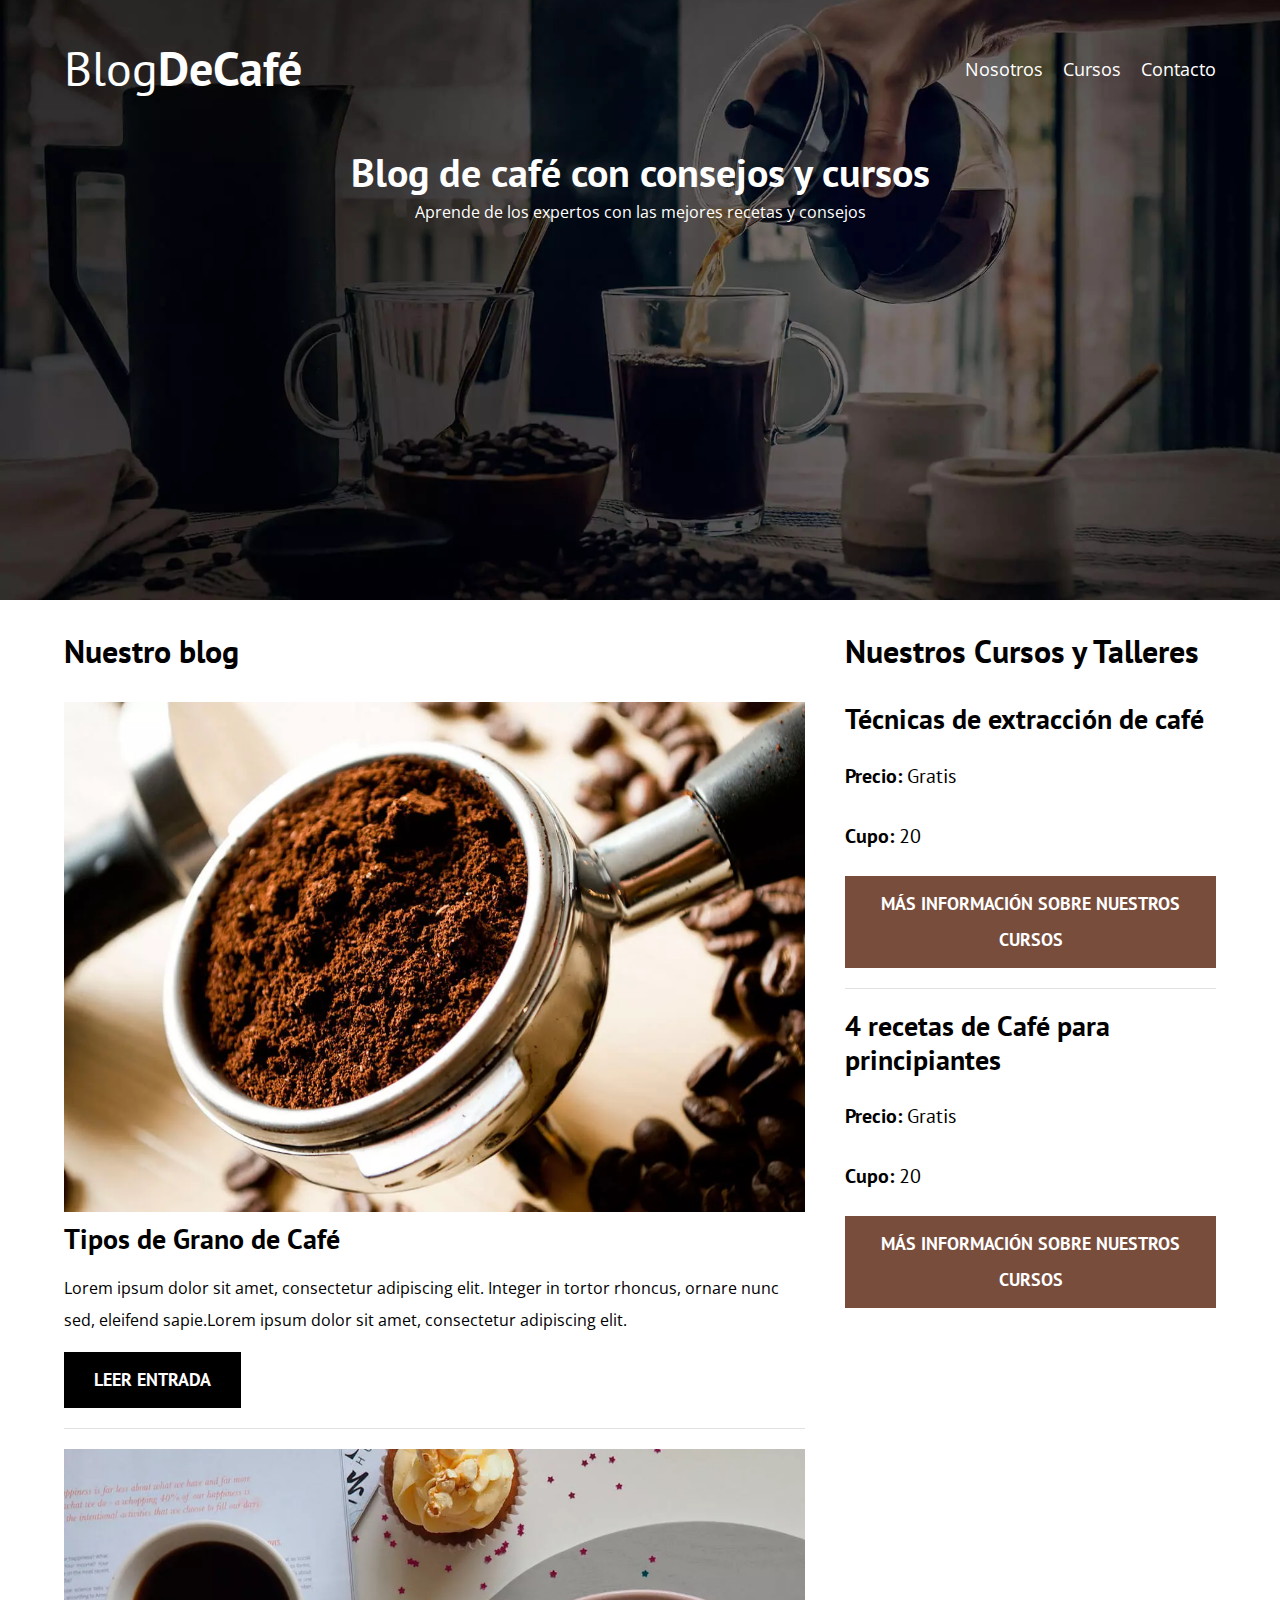
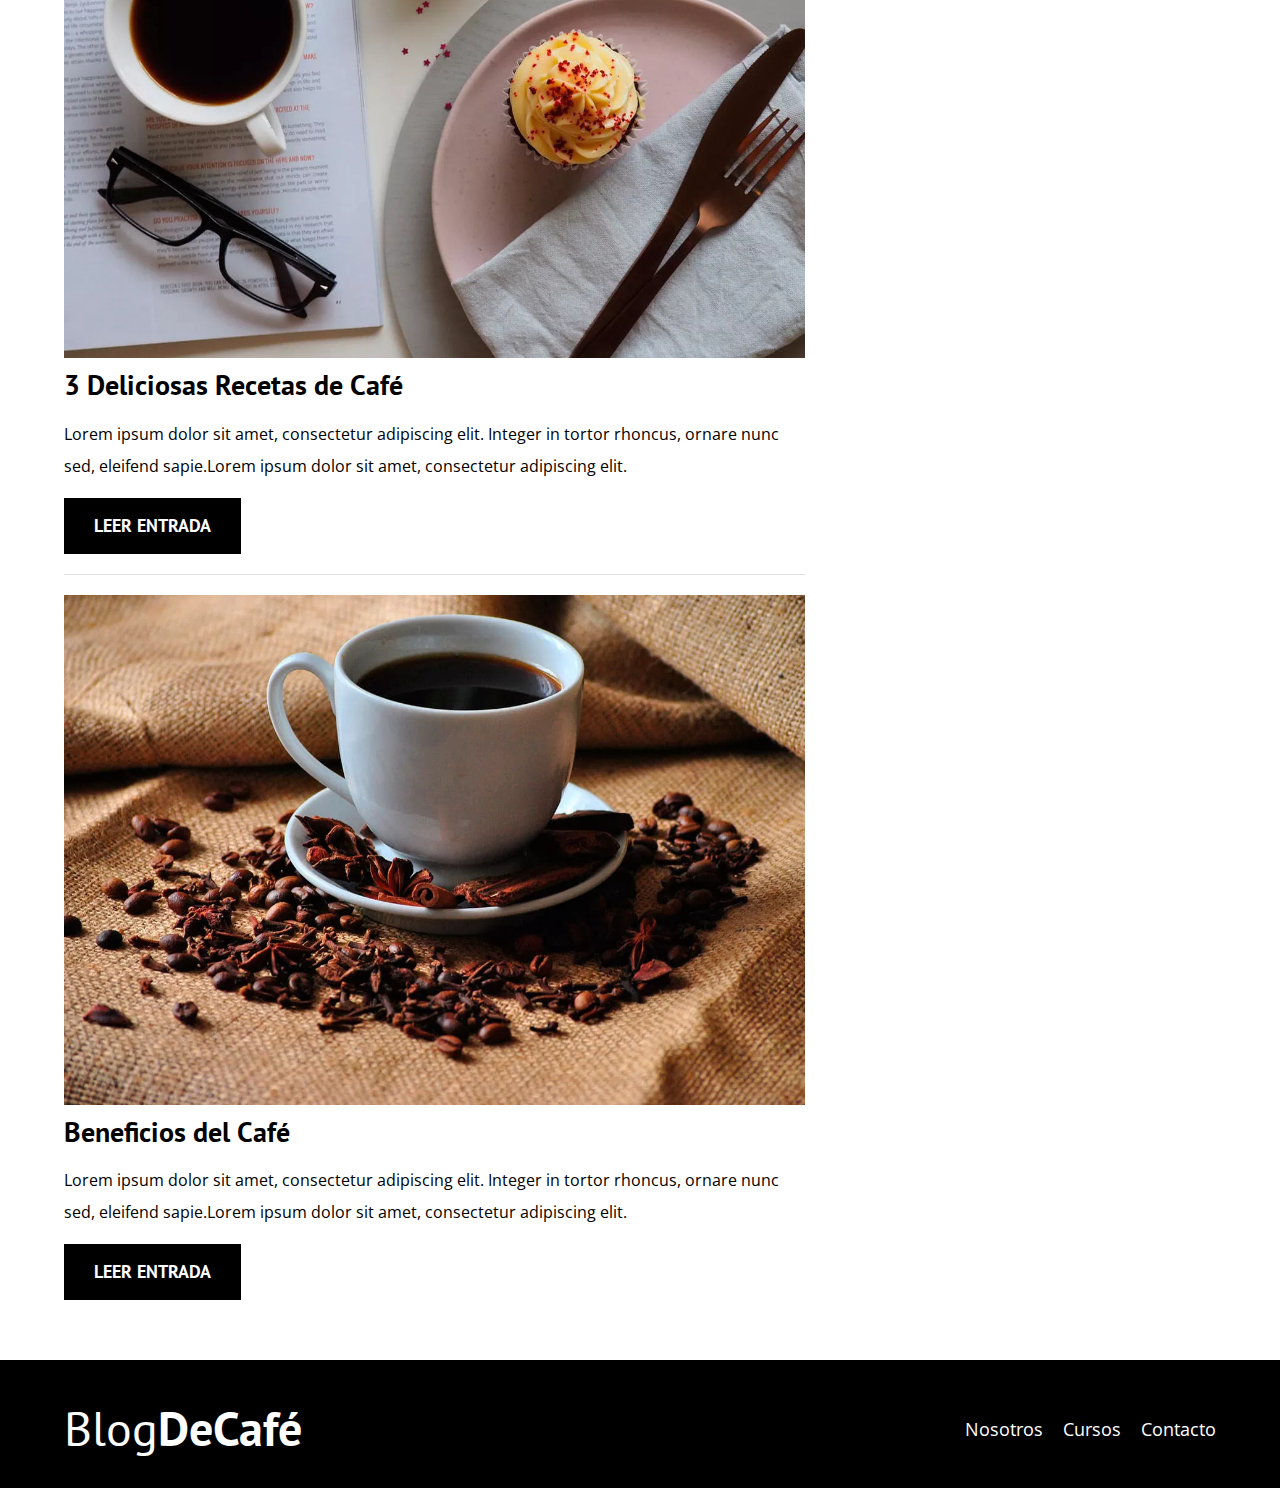
<file: index.html>
<!DOCTYPE html>
<html lang="en">
<head>
    <meta charset="UTF-8">
    <meta http-equiv="X-UA-Compatible" content="IE=edge">
    <meta name="viewport" content="width=device-width, initial-scale=1.0">
    <title>BlogDeCafé</title>
    <meta name="description" content="Página web de blog de café">

    <!--prefetch-->
    <link rel="prefetch" href="nosotros.html" as="document">



    <!--preaload-->

    <link rel=" preaload" href="css/normalize.css" as="style">
    <link rel="stylesheet" href="css/normalize.css">

    <link rel="preload" href="https://fonts.googleapis.com/css2?family=Open+Sans&family=PT+Sans:wght@400;700&family=Staatliches&display=swap" crossorigin="crossorigin" as="font">
    <link href="https://fonts.googleapis.com/css2?family=Open+Sans&family=PT+Sans:wght@400;700&family=Staatliches&display=swap" rel="stylesheet">

    <link rel="preload" href="css/style.css" as="style">
    <link rel="stylesheet" href="css/style.css">

    

</head>

<body>
    
    <header class="header">

    <div class="contenedor">
        
        <div class="barra">
            
            <a class="logo" href="index.html">
                <h1 class="logo__nombre no-margin centrar-texto">Blog<span class="logo__bold">DeCafé</span></h1><!--span se usa para tener una variante en el texto-->
            </a>
             
            <nav class="navegacion">
                <a href="nosotros.html" class="navegacion__enlace">Nosotros</a>
                <a href="cursos.html" class="navegacion__enlace">Cursos</a>
                <a href="contacto.html" class="navegacion__enlace">Contacto</a>
            </nav>
        </div>
    </div>
        <div class="header__texto">   
            <h2 class="no-margin">Blog de café con consejos y cursos</h2>
            <p class="no-margin">Aprende de los expertos con las mejores recetas y consejos</p>

        </div>
    
    </header>

    <div class="contenedor contenido-principal">
        <main>
            <h3>Nuestro blog</h3>
            
            <article class="entrada">
                <div class="entrada__imagen">
                    
                    <picture>
                        <source loading="lazy" srcset="img/blog1.webp" type="image/webp">
                        <img loading="lazy"src="img/blog1.jpg" alt="imagen blog">
                    </picture>    
                </div>

                <div class="entrada__contenido">
                    <h4 class="no-margin">Tipos de Grano de Café</h4>
                    <p>Lorem ipsum dolor sit amet, consectetur adipiscing elit. Integer in tortor rhoncus, ornare nunc sed, eleifend sapie.Lorem ipsum dolor sit amet, consectetur adipiscing elit.</p>
                    <a href="entrada.html" class="boton boton--primario">Leer Entrada</a>
                </div>

            </article>


            <article class="entrada">
                <div class="entrada__imagen">
                    <picture>
                        <source loading="lazy" srcset="img/blog2.webp" type="image/webp">
                        <img loading="lazy"src="img/blog2.jpg" alt="imagen blog">
                    </picture>    

                </div>

                <div class="entrada__contenido">
                    <h4 class="no-margin">3 Deliciosas Recetas de Café</h4>
                    <p>Lorem ipsum dolor sit amet, consectetur adipiscing elit. Integer in tortor rhoncus, ornare nunc sed, eleifend sapie.Lorem ipsum dolor sit amet, consectetur adipiscing elit.</p>
                    <a href="entrada.html" class="boton boton--primario">Leer Entrada</a>
                </div>

            </article>


            <article class="entrada">
                <div class="entrada__imagen">
                    <picture>
                        <source loading="lazy" srcset="img/blog3.webp" type="image/webp">
                        <img loading="lazy"src="img/blog3.jpg" alt="imagen blog">
                    </picture>    

                </div>

                <div class="entrada__contenido">
                    <h4 class="no-margin">Beneficios del Café</h4>
                    <p>Lorem ipsum dolor sit amet, consectetur adipiscing elit. Integer in tortor rhoncus, ornare nunc sed, eleifend sapie.Lorem ipsum dolor sit amet, consectetur adipiscing elit.</p>
                   <a href="entrada.html" class="boton boton--primario">Leer Entrada</a>
                </div>

            </article>




     </main>
        <aside class="sidebar">
            <h3>Nuestros Cursos y Talleres</h3>
        
            <ul class="cursos no-padding">
                <li class="widget-curso">
                    <h4 class="no-margin">Técnicas de extracción de café</h4>
                    <p class="widget-curso__label">Precio:
                        <span class="widget-curso__info">Gratis</span>

                    </p>

                    <p class="widget-curso__label">Cupo:
                        <span class="widget-curso__info">20</span>
                    </p>
                    <a href="entrada.html" class="boton boton--secundario">Más Información sobre nuestros cursos</a>
                </li>

                <li class="widget-curso">
                    <h4 class="no-margin">4 recetas de Café para principiantes</h4>
                    <p class="widget-curso__label">Precio:
                        <span class="widget-curso__info">Gratis</span>

                    </p>

                    <p class="widget-curso__label">Cupo:
                        <span class="widget-curso__info">20</span>
                    </p>
                    <a href="entrada.html" class="boton boton--secundario">Más Información sobre nuestros cursos</a>
                </li>



            </ul>
        
        
        </aside>


    
    </div>


<footer class="footer">
    <div class="contenedor">
       
        <div class="barra">
            
            <a class="logo" href="index.html">
                <h1 class="logo__nombre no-margin centrar-texto">Blog<span class="logo__bold">DeCafé</span></h1><!--span se usa para tener una variante en el texto-->
            </a>
             
            <nav class="navegacion">
                <a href="nosotros.html" class="navegacion__enlace">Nosotros</a>
                <a href="cursos.html" class="navegacion__enlace">Cursos</a>
                <a href="contacto.html" class="navegacion__enlace">Contacto</a>
            </nav>
        </div>
   
</div>
</footer>

<script src="js/modernizr.js"></script>


</body>

</html>
</file>
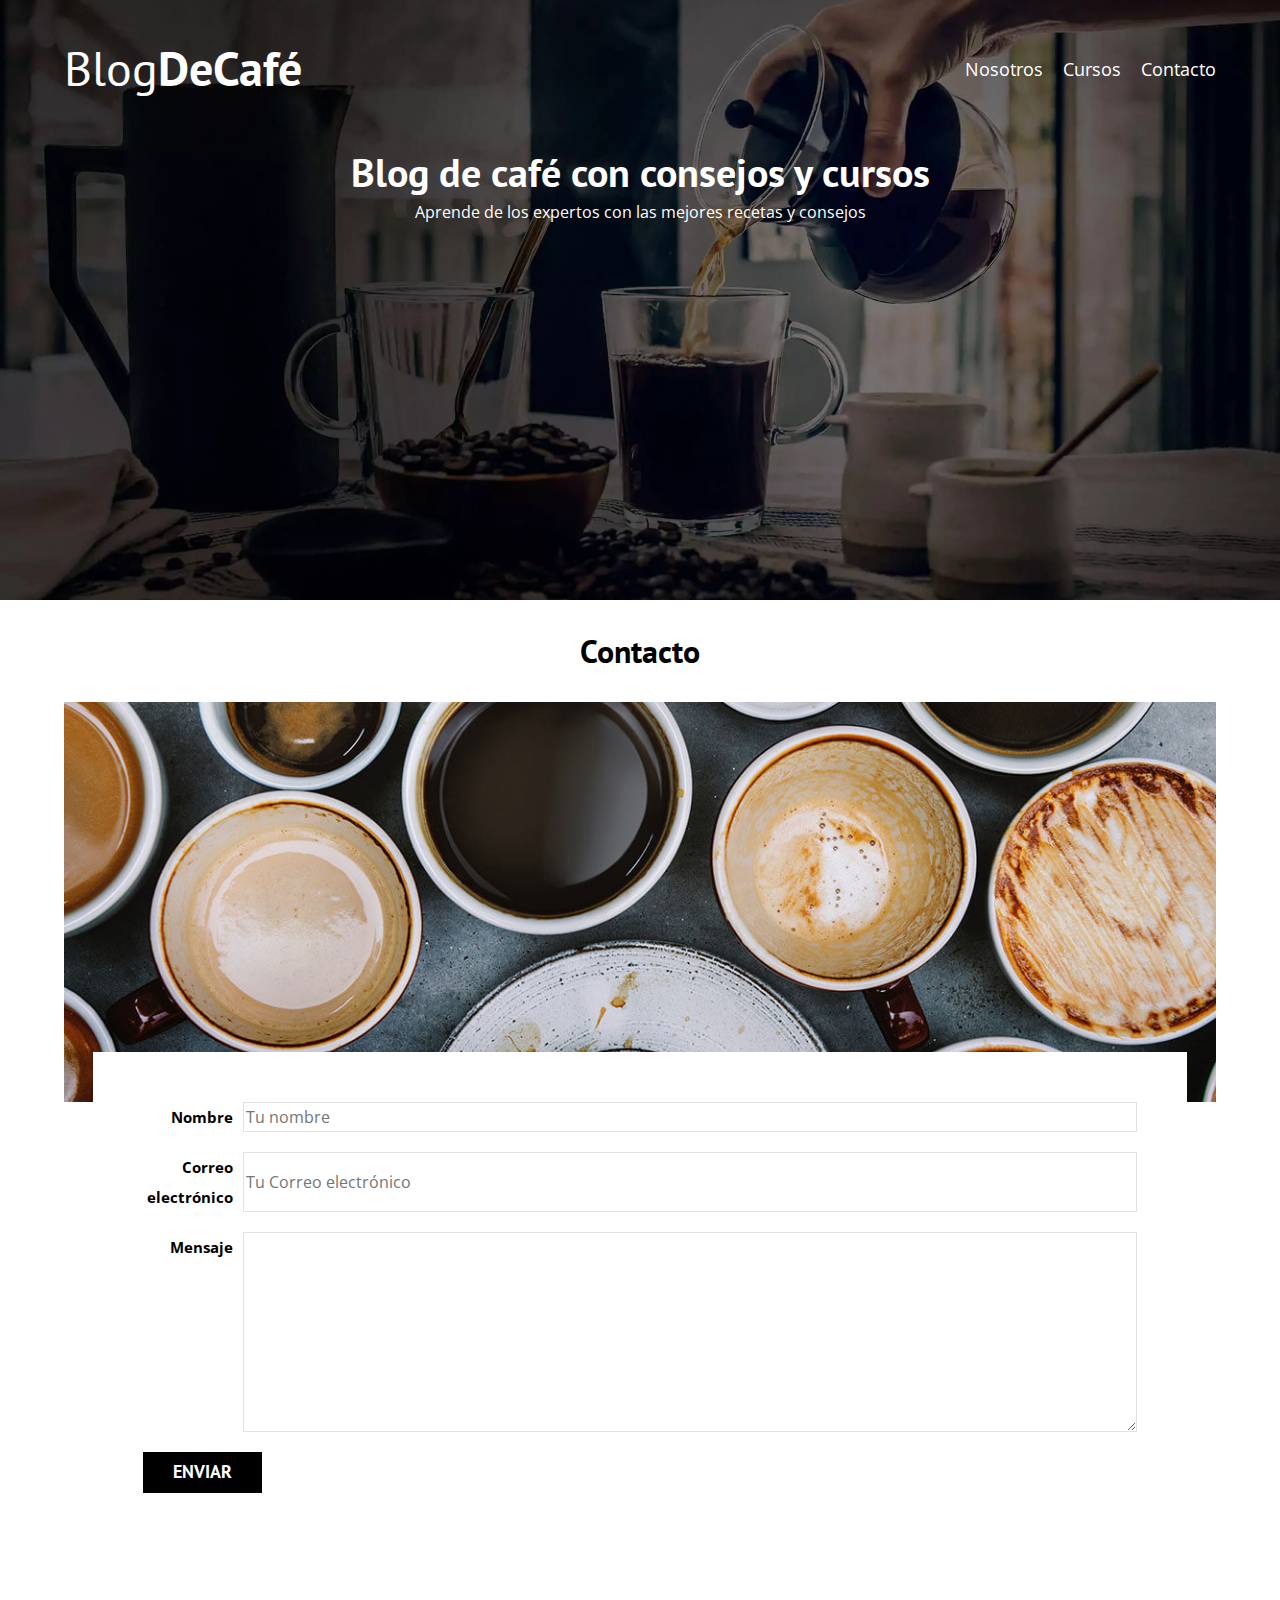
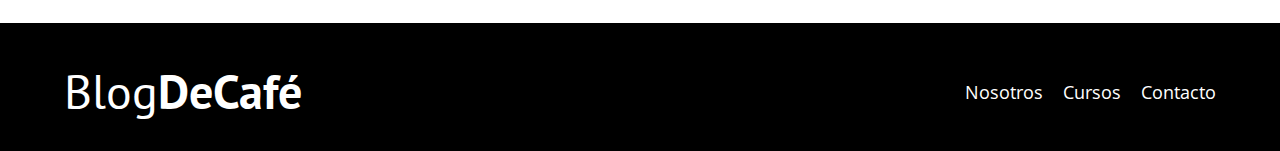
<file: contacto.html>
<!DOCTYPE html>
<html lang="en">
<head>
    <meta charset="UTF-8">
    <meta http-equiv="X-UA-Compatible" content="IE=edge">
    <meta name="viewport" content="width=device-width, initial-scale=1.0">
    <title>BlogDeCafé</title>
    <link rel="stylesheet" href="css/normalize.css">
    <link href="https://fonts.googleapis.com/css2?family=Open+Sans&family=PT+Sans:wght@400;700&family=Staatliches&display=swap" rel="stylesheet">
    <link rel="stylesheet" href="css/style.css">
</head>

<body>
    
    <header class="header">

    <div class="contenedor">
        
        <div class="barra">
            
            <a class="logo" href="index.html">
                <h1 class="logo__nombre no-margin centrar-texto">Blog<span class="logo__bold">DeCafé</span></h1><!--span se usa para tener una variante en el texto-->
            </a>
             
            <nav class="navegacion">
                <a href="nosotros.html" class="navegacion__enlace">Nosotros</a>
                <a href="cursos.html" class="navegacion__enlace">Cursos</a>
                <a href="contacto.html" class="navegacion__enlace">Contacto</a>
            </nav>
        </div>
    </div>
        <div class="header__texto">   
            <h2 class="no-margin">Blog de café con consejos y cursos</h2>
            <p class="no-margin">Aprende de los expertos con las mejores recetas y consejos</p>

        </div>
    
    </header>

    <main class="contenedor">
        
        <h3 class="centrar-texto">Contacto</h3>

        <div class="contacto-bg"></div>

        <form class="formulario">
            <div class="campo">
                <label class="campo__label" for="nombre">Nombre</label>
                
                <input
                    class="campo__field" 
                    type="text" 
                    placeholder="Tu nombre" 
                    id="nombre"
                >

            </div>


            <div class="campo">
                <label class="campo__label" for="email">Correo electrónico</label>
                
                <input 
                    class="campo__field" 
                    type="email" 
                    placeholder="Tu Correo electrónico" 
                    id="email"
                >

            </div>


            <div class="campo">
                <label class="campo__label" for="mensaje">Mensaje</label>
                <textarea 
                    class="campo__field campo__field--texarea" 
                    id="mensaje">
                </textarea>

            </div>

            <div class="campo">
               
                <input 
                    type="submit" 
                    value="enviar" 
                    class="boton boton--primario"
                >


            </div>






        </form>


       

    
    </main>


<footer class="footer">
    <div class="contenedor">
       
        <div class="barra">
            
            <a class="logo" href="index.html">
                <h1 class="logo__nombre no-margin centrar-texto">Blog<span class="logo__bold">DeCafé</span></h1><!--span se usa para tener una variante en el texto-->
            </a>
             
            <nav class="navegacion">
                <a href="nosotros.html" class="navegacion__enlace">Nosotros</a>
                <a href="cursos.html" class="navegacion__enlace">Cursos</a>
                <a href="contacto.html" class="navegacion__enlace">Contacto</a>
            </nav>
        </div>
   
</div>
</footer>

<script src="js/modernizr.js"></script>

</body>

</html>
</file>
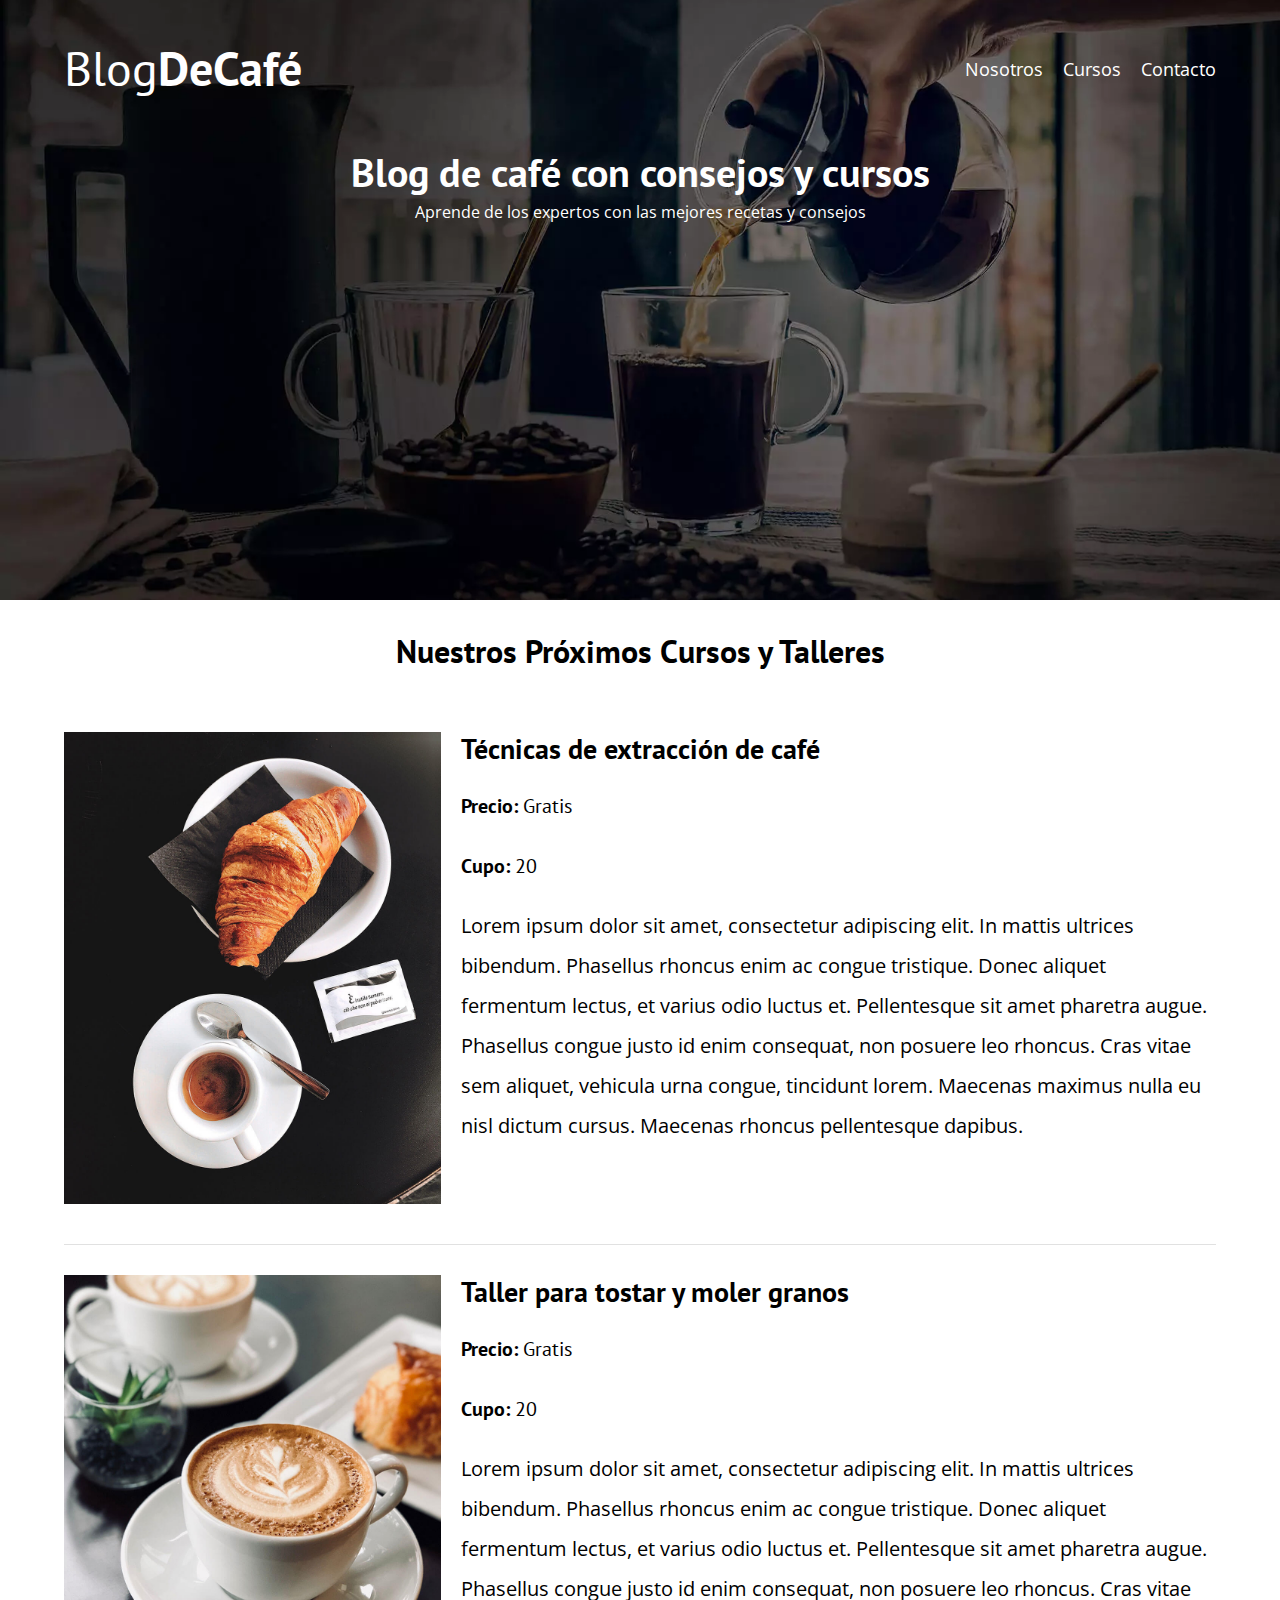
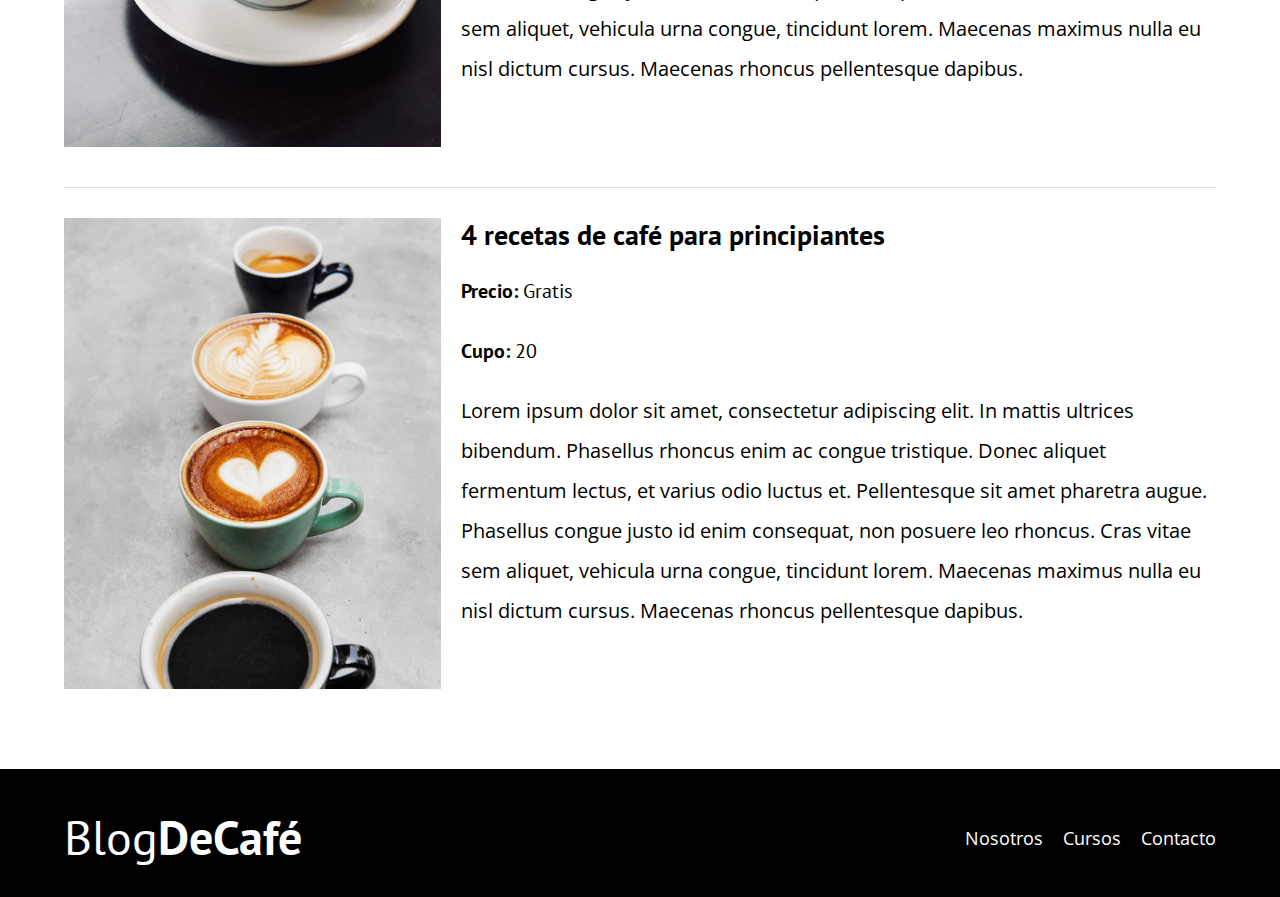
<file: cursos.html>
<!DOCTYPE html>
<html lang="en">
<head>
    <meta charset="UTF-8">
    <meta http-equiv="X-UA-Compatible" content="IE=edge">
    <meta name="viewport" content="width=device-width, initial-scale=1.0">
    <title>BlogDeCafé</title>
    <link rel="stylesheet" href="css/normalize.css">
    <link href="https://fonts.googleapis.com/css2?family=Open+Sans&family=PT+Sans:wght@400;700&family=Staatliches&display=swap" rel="stylesheet">
    <link rel="stylesheet" href="css/style.css">
</head>

<body>
    
    <header class="header">

    <div class="contenedor">
        
        <div class="barra">
            
            <a class="logo" href="index.html">
                <h1 class="logo__nombre no-margin centrar-texto">Blog<span class="logo__bold">DeCafé</span></h1><!--span se usa para tener una variante en el texto-->
            </a>
             
            <nav class="navegacion">
                <a href="nosotros.html" class="navegacion__enlace">Nosotros</a>
                <a href="cursos.html" class="navegacion__enlace">Cursos</a>
                <a href="contacto.html" class="navegacion__enlace">Contacto</a>
            </nav>
        </div>
    </div>
        <div class="header__texto">   
            <h2 class="no-margin">Blog de café con consejos y cursos</h2>
            <p class="no-margin">Aprende de los expertos con las mejores recetas y consejos</p>

        </div>
    
    </header>

    <main class="contenedor">
        
        <h3 class="centrar-texto">Nuestros Próximos Cursos y Talleres</h3>

        <div class="curso">
            <div class="curso__imagen">
                <img src="img/curso1.jpg" alt="imagen del curso">

            </div>
            
            
          <div class="curso__informacion">

            <h4 class="no-margin">Técnicas de extracción de café</h4>
            <p class="curso__label">Precio:
                <span class="curso__info">Gratis</span>

            </p>

            <p class="curso__label">Cupo:
                <span class="curso__info">20</span>
            </p>

            <p class="curso__descripcion">
                Lorem ipsum dolor sit amet, consectetur adipiscing elit. In mattis ultrices bibendum. Phasellus rhoncus enim ac congue tristique. Donec aliquet fermentum lectus, et varius odio luctus et. Pellentesque sit amet pharetra augue. Phasellus congue justo id enim consequat, non posuere leo rhoncus. Cras vitae sem aliquet, vehicula urna congue, tincidunt lorem. Maecenas maximus nulla eu nisl dictum cursus. Maecenas rhoncus pellentesque dapibus.</p>



          </div> <!--ciera curso informacion-->
          
          
         
           
        </div> <!--cierra curso-->

        <div class="curso">
            <div class="curso__imagen">
                <img src="img/curso2.jpg" alt="imagen del curso">

            </div>
            
            
          <div class="curso__informacion">

            <h4 class="no-margin">Taller para tostar y moler granos</h4>
            <p class="curso__label">Precio:
                <span class="curso__info">Gratis</span>

            </p>

            <p class="curso__label">Cupo:
                <span class="curso__info">20</span>
            </p>

            <p class="curso__descripcion">
                Lorem ipsum dolor sit amet, consectetur adipiscing elit. In mattis ultrices bibendum. Phasellus rhoncus enim ac congue tristique. Donec aliquet fermentum lectus, et varius odio luctus et. Pellentesque sit amet pharetra augue. Phasellus congue justo id enim consequat, non posuere leo rhoncus. Cras vitae sem aliquet, vehicula urna congue, tincidunt lorem. Maecenas maximus nulla eu nisl dictum cursus. Maecenas rhoncus pellentesque dapibus.</p>



          </div> <!--ciera curso informacion-->
          
          
         
           
        </div> <!--cierra curso-->

        <div class="curso">
            <div class="curso__imagen">
                <img src="img/curso3.jpg" alt="imagen del curso">

            </div>
            
            
          <div class="curso__informacion">

            <h4 class="no-margin">4 recetas de café para principiantes</h4>
            <p class="curso__label">Precio:
                <span class="curso__info">Gratis</span>

            </p>

            <p class="curso__label">Cupo:
                <span class="curso__info">20</span>
            </p>

            <p class="curso__descripcion">
                Lorem ipsum dolor sit amet, consectetur adipiscing elit. In mattis ultrices bibendum. Phasellus rhoncus enim ac congue tristique. Donec aliquet fermentum lectus, et varius odio luctus et. Pellentesque sit amet pharetra augue. Phasellus congue justo id enim consequat, non posuere leo rhoncus. Cras vitae sem aliquet, vehicula urna congue, tincidunt lorem. Maecenas maximus nulla eu nisl dictum cursus. Maecenas rhoncus pellentesque dapibus.</p>



          </div> <!--ciera curso informacion-->
          
          
         
           
        </div> <!--cierra curso-->
    
    </main>


<footer class="footer">
    <div class="contenedor">
       
        <div class="barra">
            
            <a class="logo" href="index.html">
                <h1 class="logo__nombre no-margin centrar-texto">Blog<span class="logo__bold">DeCafé</span></h1><!--span se usa para tener una variante en el texto-->
            </a>
             
            <nav class="navegacion">
                <a href="nosotros.html" class="navegacion__enlace">Nosotros</a>
                <a href="cursos.html" class="navegacion__enlace">Cursos</a>
                <a href="contacto.html" class="navegacion__enlace">Contacto</a>
            </nav>
        </div>
   
</div>
</footer>

<script src="js/modernizr.js"></script>

</body>

</html>
</file>
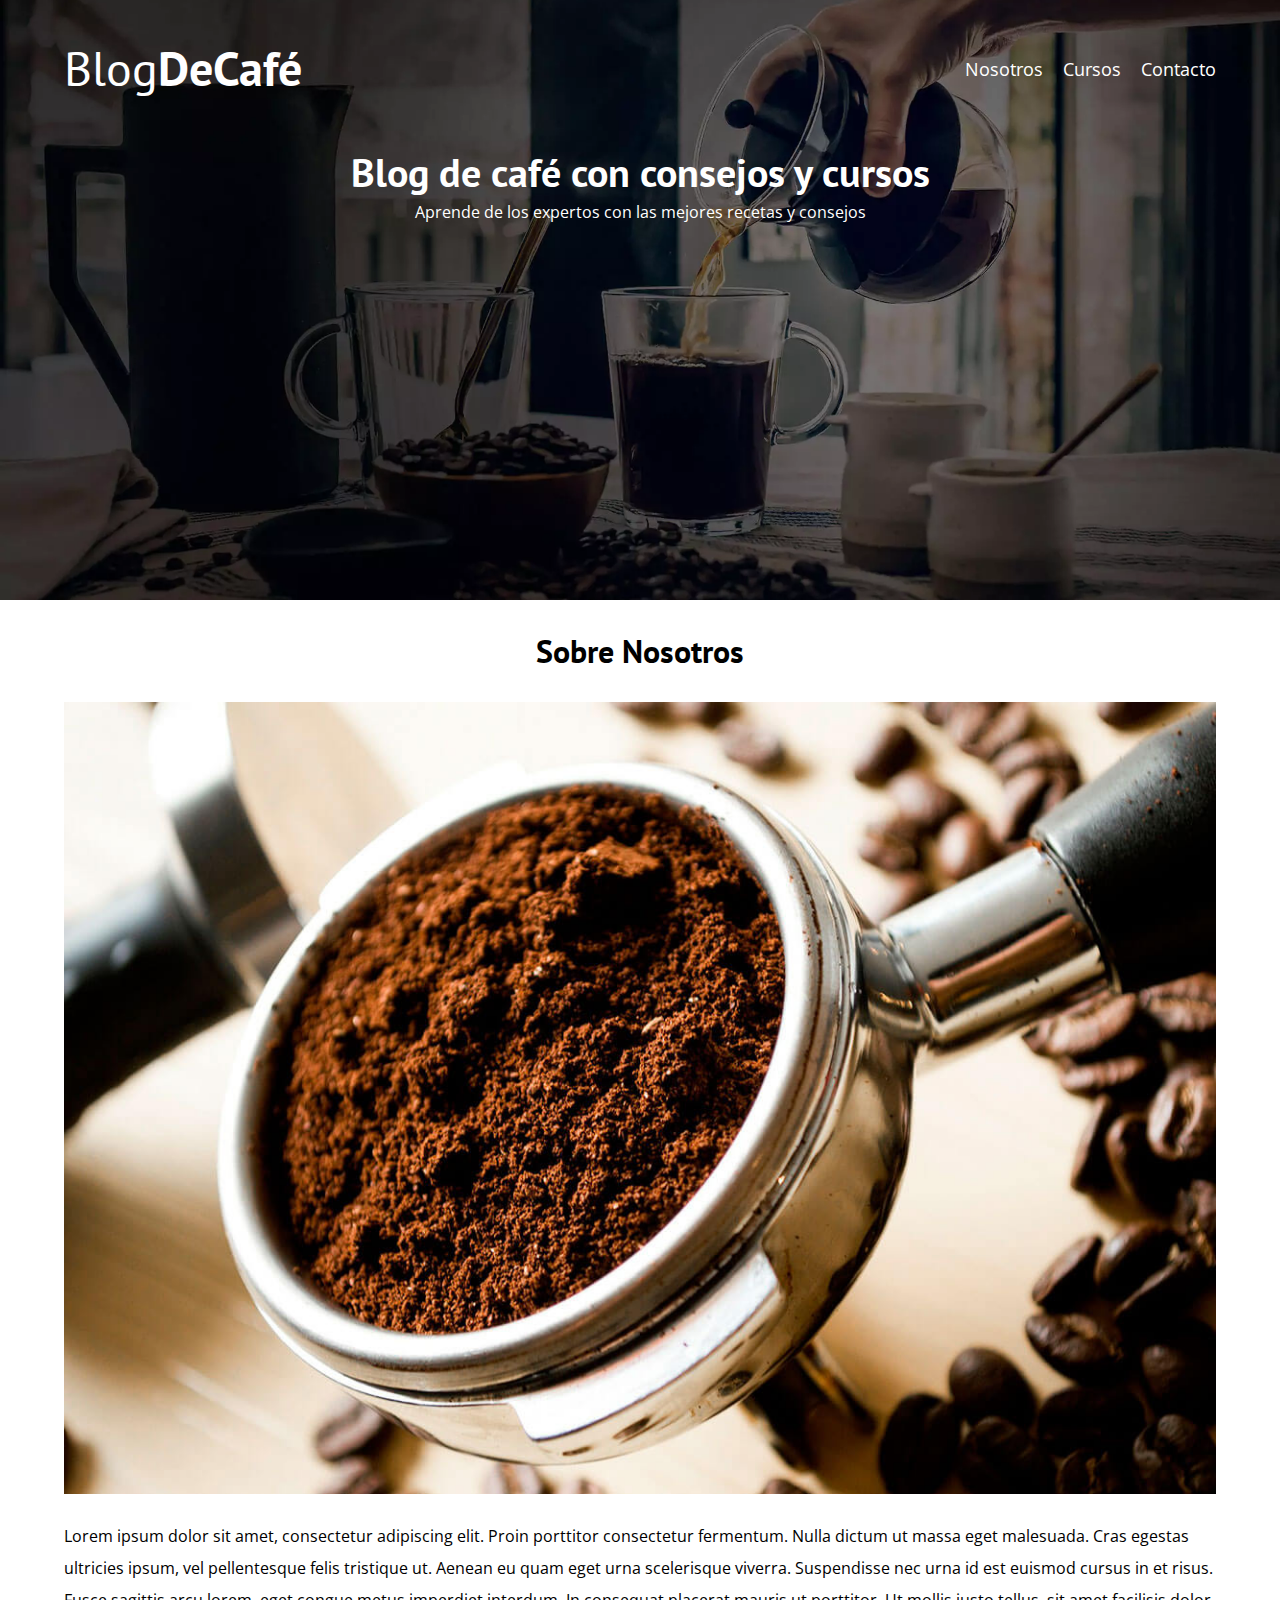
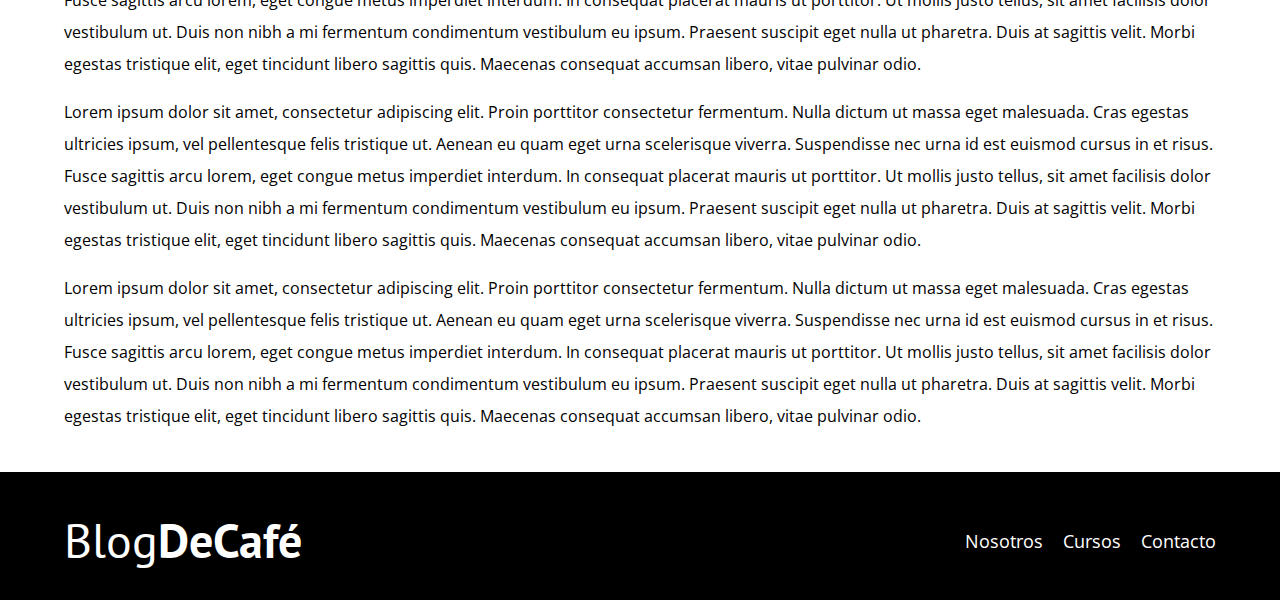
<file: entrada.html>
<!DOCTYPE html>
<html lang="en">
<head>
    <meta charset="UTF-8">
    <meta http-equiv="X-UA-Compatible" content="IE=edge">
    <meta name="viewport" content="width=device-width, initial-scale=1.0">
    <title>BlogDeCafé</title>
    <link rel="stylesheet" href="css/normalize.css">
    <link href="https://fonts.googleapis.com/css2?family=Open+Sans&family=PT+Sans:wght@400;700&family=Staatliches&display=swap" rel="stylesheet">
    <link rel="stylesheet" href="css/style.css">
</head>

<body>
    
    <header class="header">

    <div class="contenedor">
        
        <div class="barra">
            
            <a class="logo" href="index.html">
                <h1 class="logo__nombre no-margin centrar-texto">Blog<span class="logo__bold">DeCafé</span></h1><!--span se usa para tener una variante en el texto-->
            </a>
             
            <nav class="navegacion">
                <a href="nosotros.html" class="navegacion__enlace">Nosotros</a>
                <a href="cursos.html" class="navegacion__enlace">Cursos</a>
                <a href="contacto.html" class="navegacion__enlace">Contacto</a>
            </nav>
        </div>
    </div>
        <div class="header__texto">   
            <h2 class="no-margin">Blog de café con consejos y cursos</h2>
            <p class="no-margin">Aprende de los expertos con las mejores recetas y consejos</p>

        </div>
    
    </header>

    <main class="contenedor">
        
        <h3 class="centrar-texto">Sobre Nosotros</h3>

        <img src="img/blog1.jpg" alt="imagen del blog">

        <p>Lorem ipsum dolor sit amet, consectetur adipiscing elit. Proin porttitor consectetur fermentum. Nulla dictum ut massa eget malesuada. Cras egestas ultricies ipsum, vel pellentesque felis tristique ut. Aenean eu quam eget urna scelerisque viverra. Suspendisse nec urna id est euismod cursus in et risus. Fusce sagittis arcu lorem, eget congue metus imperdiet interdum. In consequat placerat mauris ut porttitor. Ut mollis justo tellus, sit amet facilisis dolor vestibulum ut. Duis non nibh a mi fermentum condimentum vestibulum eu ipsum. Praesent suscipit eget nulla ut pharetra. Duis at sagittis velit. Morbi egestas tristique elit, eget tincidunt libero sagittis quis. Maecenas consequat accumsan libero, vitae pulvinar odio.</p>

        <p>Lorem ipsum dolor sit amet, consectetur adipiscing elit. Proin porttitor consectetur fermentum. Nulla dictum ut massa eget malesuada. Cras egestas ultricies ipsum, vel pellentesque felis tristique ut. Aenean eu quam eget urna scelerisque viverra. Suspendisse nec urna id est euismod cursus in et risus. Fusce sagittis arcu lorem, eget congue metus imperdiet interdum. In consequat placerat mauris ut porttitor. Ut mollis justo tellus, sit amet facilisis dolor vestibulum ut. Duis non nibh a mi fermentum condimentum vestibulum eu ipsum. Praesent suscipit eget nulla ut pharetra. Duis at sagittis velit. Morbi egestas tristique elit, eget tincidunt libero sagittis quis. Maecenas consequat accumsan libero, vitae pulvinar odio.</p>
        
        <p>Lorem ipsum dolor sit amet, consectetur adipiscing elit. Proin porttitor consectetur fermentum. Nulla dictum ut massa eget malesuada. Cras egestas ultricies ipsum, vel pellentesque felis tristique ut. Aenean eu quam eget urna scelerisque viverra. Suspendisse nec urna id est euismod cursus in et risus. Fusce sagittis arcu lorem, eget congue metus imperdiet interdum. In consequat placerat mauris ut porttitor. Ut mollis justo tellus, sit amet facilisis dolor vestibulum ut. Duis non nibh a mi fermentum condimentum vestibulum eu ipsum. Praesent suscipit eget nulla ut pharetra. Duis at sagittis velit. Morbi egestas tristique elit, eget tincidunt libero sagittis quis. Maecenas consequat accumsan libero, vitae pulvinar odio.</p>
       

    
    </main>


<footer class="footer">
    <div class="contenedor">
       
        <div class="barra">
            
            <a class="logo" href="index.html">
                <h1 class="logo__nombre no-margin centrar-texto">Blog<span class="logo__bold">DeCafé</span></h1><!--span se usa para tener una variante en el texto-->
            </a>
             
            <nav class="navegacion">
                <a href="nosotros.html" class="navegacion__enlace">Nosotros</a>
                <a href="cursos.html" class="navegacion__enlace">Cursos</a>
                <a href="contacto.html" class="navegacion__enlace">Contacto</a>
            </nav>
        </div>
   
</div>
</footer>

<script src="js/modernizr.js"></script>

</body>

</html>
</file>
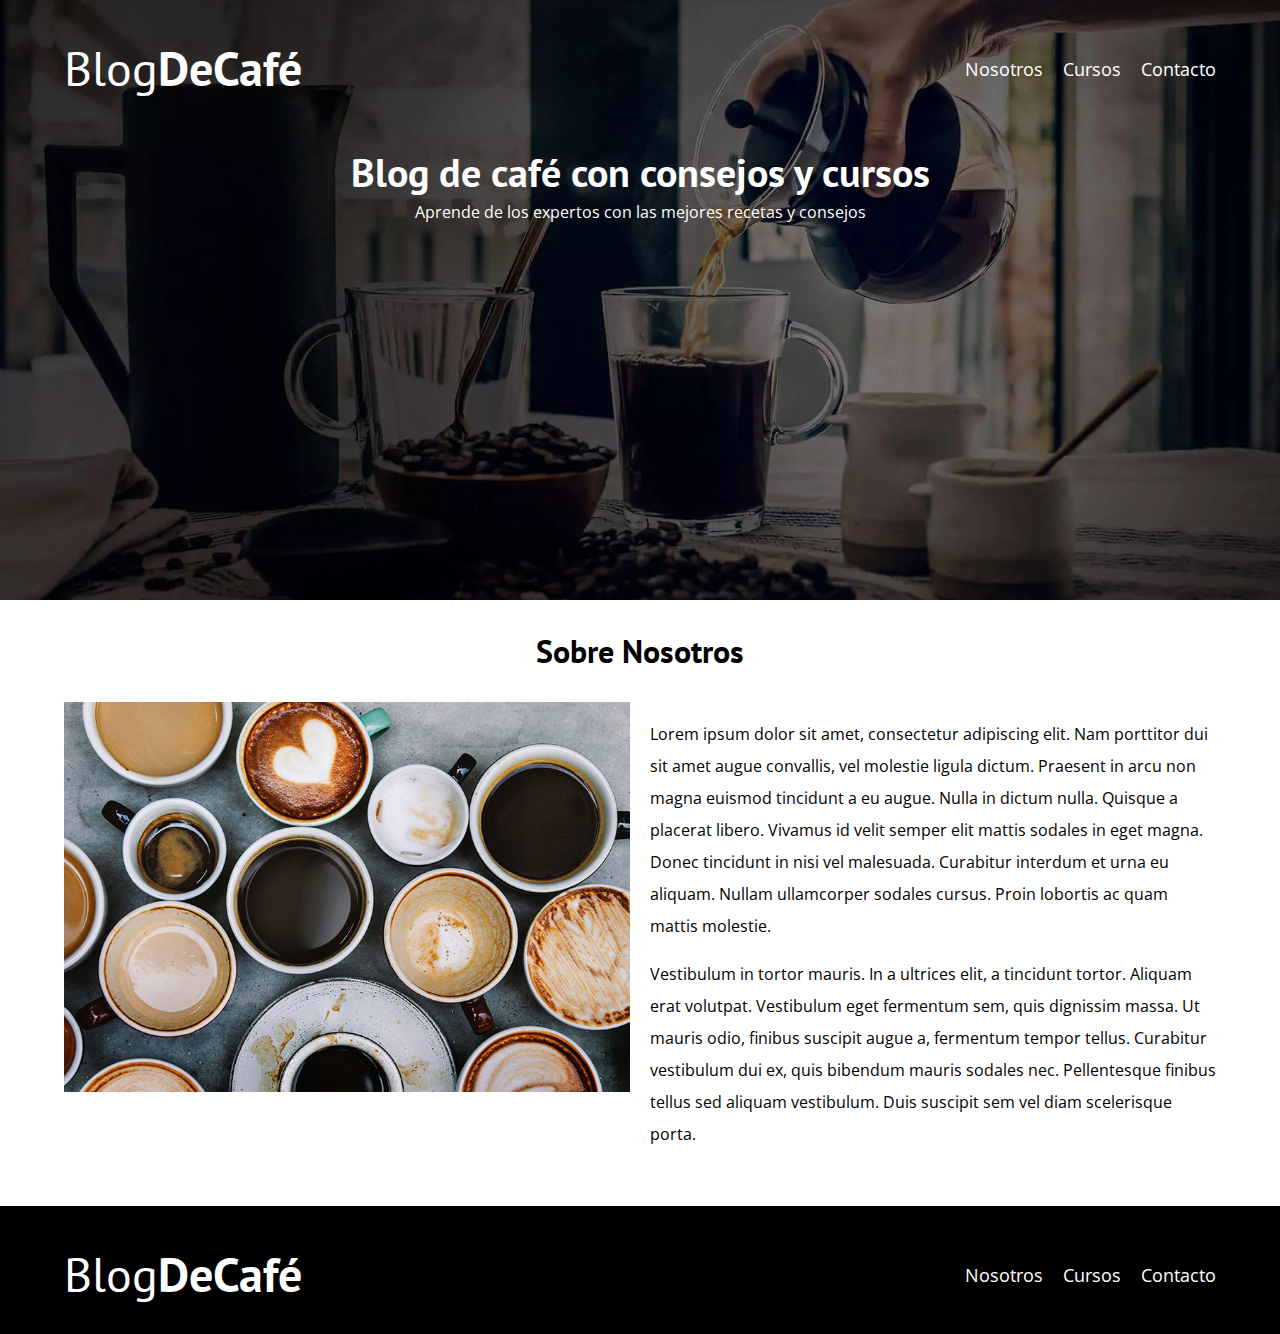
<file: nosotros.html>
<!DOCTYPE html>
<html lang="en">
<head>
    <meta charset="UTF-8">
    <meta http-equiv="X-UA-Compatible" content="IE=edge">
    <meta name="viewport" content="width=device-width, initial-scale=1.0">
    <title>BlogDeCafé</title>
    <link rel="stylesheet" href="css/normalize.css">
    <link href="https://fonts.googleapis.com/css2?family=Open+Sans&family=PT+Sans:wght@400;700&family=Staatliches&display=swap" rel="stylesheet">
    <link rel="stylesheet" href="css/style.css">
</head>

<body>
    
    <header class="header">

    <div class="contenedor">
        
        <div class="barra">
            
            <a class="logo" href="index.html">
                <h1 class="logo__nombre no-margin centrar-texto">Blog<span class="logo__bold">DeCafé</span></h1><!--span se usa para tener una variante en el texto-->
            </a>
             
            <nav class="navegacion">
                <a href="nosotros.html" class="navegacion__enlace">Nosotros</a>
                <a href="cursos.html" class="navegacion__enlace">Cursos</a>
                <a href="contacto.html" class="navegacion__enlace">Contacto</a>
            </nav>
        </div>
    </div>
        <div class="header__texto">   
            <h2 class="no-margin">Blog de café con consejos y cursos</h2>
            <p class="no-margin">Aprende de los expertos con las mejores recetas y consejos</p>

        </div>
    
    </header>

    <main class="contenedor">
        
        <h3 class="centrar-texto">Sobre Nosotros</h3>


        <div class="sobre-nosotros">
            <div class="sobre-nosotros__imagen">
                <img src="img/nosotros.jpg" alt="imagen nosotros">

            </div>

            <div class="sobre-nosotros__texto">

                <p> Lorem ipsum dolor sit amet, consectetur adipiscing elit. Nam porttitor dui sit amet augue convallis, vel molestie ligula dictum. Praesent in arcu non magna euismod tincidunt a eu augue. Nulla in dictum nulla. Quisque a placerat libero. Vivamus id velit semper elit mattis sodales in eget magna. Donec tincidunt in nisi vel malesuada. Curabitur interdum et urna eu aliquam. Nullam ullamcorper sodales cursus. Proin lobortis ac quam mattis molestie.</p>

                <p>Vestibulum in tortor mauris. In a ultrices elit, a tincidunt tortor. Aliquam erat volutpat. Vestibulum eget fermentum sem, quis dignissim massa. Ut mauris odio, finibus suscipit augue a, fermentum tempor tellus. Curabitur vestibulum dui ex, quis bibendum mauris sodales nec. Pellentesque finibus tellus sed aliquam vestibulum. Duis suscipit sem vel diam scelerisque porta.</p>

            </div>


        </div>
   

    
    </main>


<footer class="footer">
    <div class="contenedor">
       
        <div class="barra">
            
            <a class="logo" href="index.html">
                <h1 class="logo__nombre no-margin centrar-texto">Blog<span class="logo__bold">DeCafé</span></h1><!--span se usa para tener una variante en el texto-->
            </a>
             
            <nav class="navegacion">
                <a href="nosotros.html" class="navegacion__enlace">Nosotros</a>
                <a href="cursos.html" class="navegacion__enlace">Cursos</a>
                <a href="contacto.html" class="navegacion__enlace">Contacto</a>
            </nav>
        </div>
   
</div>
</footer>


<script src="js/modernizr.js"></script>

</body>

</html>
</file>
<file: css/style.css>
/*custom properties*/

:root  {

--fuenteHeading: 'PT Sans', sans-serif;
--fuenteParrafos: 'Open Sans', sans-serif;

--primario: #784D3C;
--gris: #e1e1e1;
--blanco: #FFFFFF;
--negro: #000000;
}


html {

    box-sizing: border-box;
    font-size: 62.5%; /* para que 1 rem = 10px */

}

*, *:before, *:after {

    box-sizing: inherit;

}

body {

    font-family: var(--fuenteParrafos);
    font-size: 1.6rem;
    line-height: 2;

}


/**Globales**/

.contenedor {

    max-width: 120rem;
    width: 90%;
    width: min(90%, 120rem);
    margin: 0 auto;

}

a {

    text-decoration: none;

}

h1, h2, h3, h4  {

    font-family: var(--fuenteHeading);
    line-height: 1.2;

}

h1 {

    font-size: 4.8rem;

}

h2 {

    font-size: 4rem;
}

h3 {

    font-size: 3.2rem;

}

h4 {

    font-size: 2.8rem;

}

img {

    max-width: 100%;

}

/**Utilidades**/

.no-margin {

   margin:0;

}

.no-padding {

    padding: 0;

}

.centrar-texto {

    text-align: center;

}

/**header**/

.webp .header {
    
    background-image: url(../img/banner.webp);
}

.no-webp .header {

    background-image: url(../img/banner.jpg);
}

.header {
   
    height: 60rem;
    background-size: cover;
    background-repeat: no-repeat;
    background-position: center center; /* para que la imagen se centre es dispositivos más pequeños, se usan 2 center porque se tiene q centrar tanto verticalmente como horizontalmente por esos se usan 2 valores*/

}

.header__texto {

    color: var(--blanco);
    text-align: center;
    margin-top: 5rem;

}

@media (min-width: 768)  {
      
.header__texto {

    margin-top: 15rem; 

    }


}

.barra {

    padding-top: 4rem;

}


@media (min-width: 768px)  {

.barra {

    display: flex;
    justify-content: space-between;
    align-items: center;

    }
}

.logo {

    color: var(--blanco);
   
}

.logo__nombre {

    font-weight: 400;
}

.logo__bold {

    font-weight: 700;

}

@media (min-width: 768px)  {

.navegacion {

    display: flex;
    gap: 2rem;

    }
      
}


.navegacion__enlace {

display: block;
text-align: center;
font-size: 1.8rem;
color: var(--blanco);


}

@media (min-width: 768px)  {

.contenido-principal {

    display: grid;
    grid-template-columns: 2fr 1fr;
    column-gap: 4rem;

}
      
}

.entrada {
    border-bottom: 1px solid var(--gris);
    margin-bottom: 2rem;

}
.entrada:last-of-type { /*selector lats of type se utiliza para seleccionar un elemento sin necesidad de crear otra clase*/
    border:none;
    margin-bottom: 0;

}

.boton {
    display: block;
    font-family: var(--fuenteHeading);
    color: var(--blanco);
    text-align: center;
    padding: 1rem 3rem;
    font-size: 1.8rem;
    text-transform: uppercase;
    font-weight: 700;
    margin-bottom: 2rem;
    border: none;
}

@media (min-width: 768px) {
    .boton {
        display: inline-block; 
    }
      
}

.boton:hover {

cursor: pointer;

}

.boton--primario {
    
    background-color: var(--negro);

}

.boton--secundario {

    background-color: var(--primario);

}

.cursos {

    list-style: none;

}



.widget-curso {
    border-bottom: 1px solid var(--gris);
    margin-bottom: 2rem;

}


.widget-curso:last-of-type {
    
    border: none;
    margin-bottom: 0;
}

.widget-curso__label {

    font-family: var(--fuenteHeading);
    font-weight: bold;

}

.widget-curso__info {
    
    font-weight: normal;


}

.widget-curso__label,.widget-curso__info {

    font-size: 2rem;

}

.footer {

    background-color: var(--negro);
    padding-bottom: 3rem;
    margin-top: 4rem;


}

/*sobre nosotros*/

@media (min-width: 768px)  {

    .sobre-nosotros {
        display: flex;
        justify-content: space-between;
    }
      
    .sobre-nosotros__imagen,
    .sobre-nosotros__texto {

        flex-basis: calc(50% - 1rem) /*este seria el width cuando se usa flexbox*/
    }


    /*.sobre-nosotros {
        display: grid;
        grid-template-columns: repeat(2,1fr);
        column-gap: 2rem; 

    } asi se haria con grid */
}


/**cursos**/

.curso {
    
    padding: 3rem 0;
    border-bottom: 1px solid var(--gris);

}

@media (min-width: 768px)  {
    .curso {
        display: grid;
        grid-template-columns: 1fr 2fr;
        column-gap: 2rem;
    }
      
}



.curso:last-of-type {
    border: none;


}

.curso:last-of-type {
    
    border: none;
  
}

.curso__label {

    font-family: var(--fuenteHeading);
    font-weight: bold;

}

.curso__info {
    
    font-weight: normal;


}

.curso__label,
.curso__info {

    font-size: 2rem;

}

.curso__descripcion {

    font-size: 2rem;

}

/** Contacto **/

.contacto-bg {
    
    background-image: url(../img/contacto.jpg);
    height: 40rem;
    background-size: cover;
    background-repeat: no-repeat;
}

.formulario {
    
    background-color: var(--blanco);
    margin: -5rem auto 0 auto;/*valor negativo lo manda hacia arriba*/
    width: 95%;
    padding: 5rem;


}

.campo {

    display: flex;
    margin-bottom: 2rem;
    
}

.campo__label {
    
    flex: 0 0 9rem;
    text-align: right;
    gap:2rem;
    font-weight: bold;
    font-size: 1.5rem;
    margin-right: 1rem;
  

}

.campo__field {
    
    flex: 1;
    border: 1px solid var(--gris)

}

.campo__field--texarea {
    
    height: 20rem;


}
</file>
